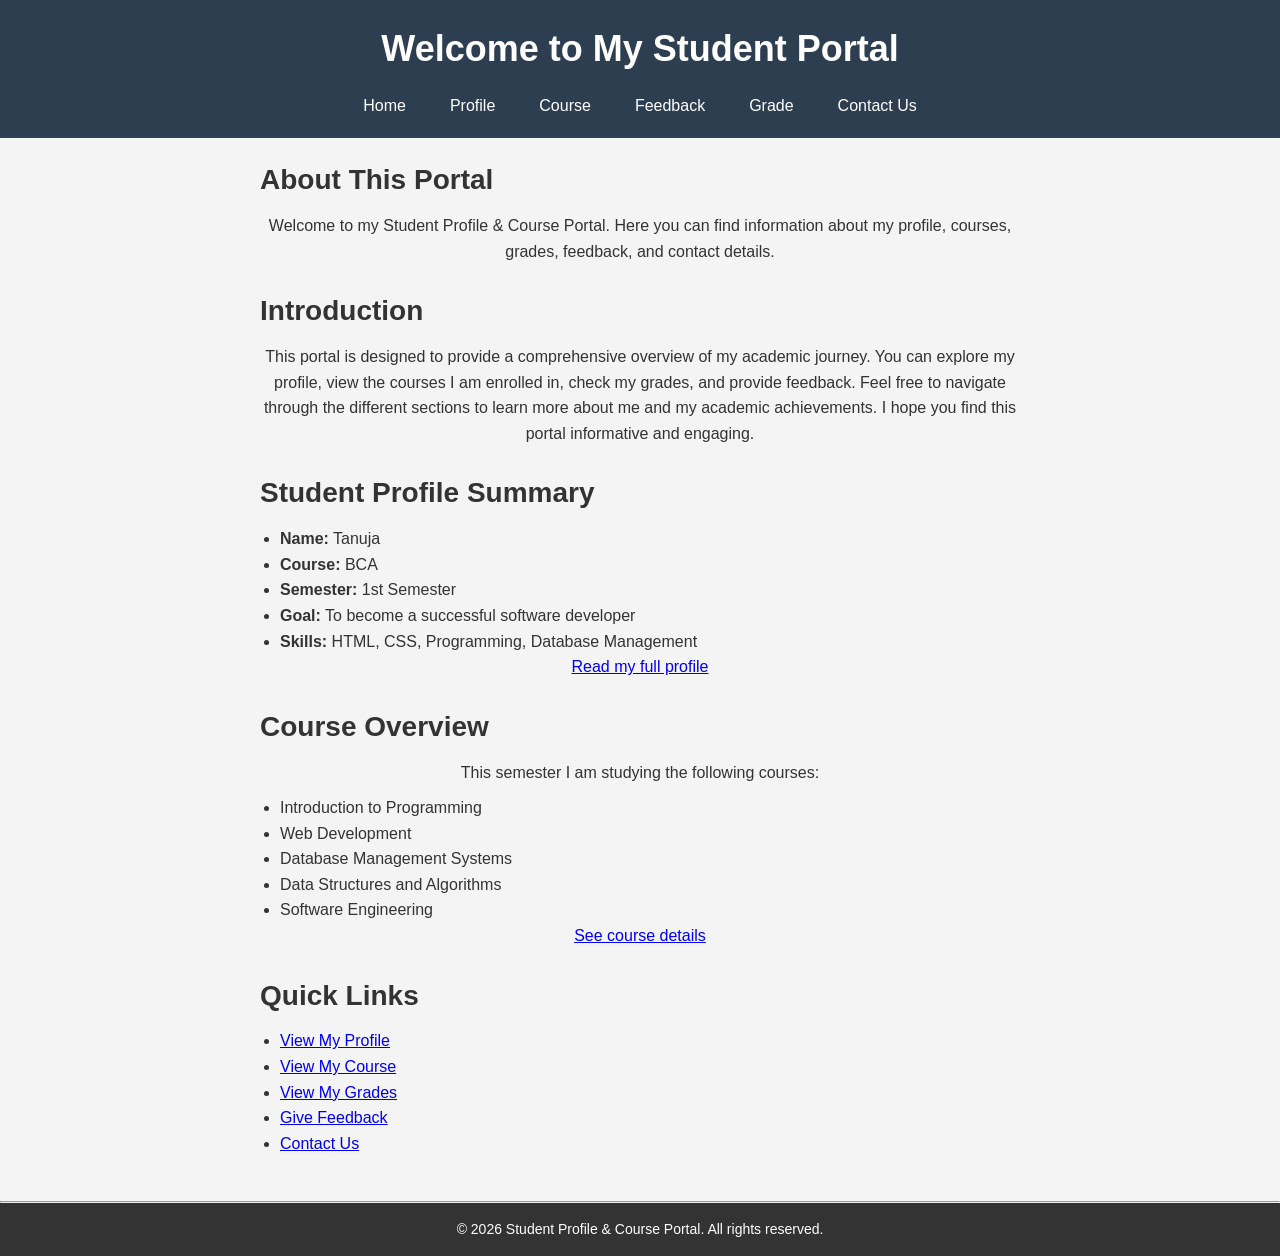
<file: index.html>
<!DOCTYPE html>
<html lang="en">
<head>
    <meta charset="UTF-8">
    <meta name="viewport" content="width=device-width, initial-scale=1.0">
    <title>Student Profile & Course Portal</title>

    <link rel="stylesheet" href="style.css">
</head>

<body>

<header class="site-header">

    <h1 id="main-title">Welcome to My Student Portal</h1>

    <nav class="main-nav">
        <ul class="nav-list">
            <li><a href="index.html">Home</a></li>
            <li><a href="profile.html">Profile</a></li>
            <li><a href="course.html">Course</a></li>
            <li><a href="feedback.html">Feedback</a></li>
            <li><a href="grade.html">Grade</a></li>
            <li><a href="contact.html">Contact Us</a></li>
        </ul>
    </nav>

</header>

<main class="content">

    <section id="about" class="info-section">
        <h2>About This Portal</h2>
        <p>
            Welcome to my Student Profile & Course Portal.
            Here you can find information about my profile,
            courses, grades, feedback, and contact details.
        </p>
    </section>

    <section id="introduction" class="info-section">
        <h2>Introduction</h2>
        <p>
            This portal is designed to provide a comprehensive overview of my academic journey.
            You can explore my profile, view the courses I am enrolled in, check my grades,
            and provide feedback. Feel free to navigate through the different sections
            to learn more about me and my academic achievements.
            I hope you find this portal informative and engaging.
        </p>
    </section>

    <section id="profile-summary" class="info-section">
        <h2>Student Profile Summary</h2>
        <ul class="info-list">
            <li><b>Name:</b> Tanuja</li>
            <li><b>Course:</b> BCA</li>
            <li><b>Semester:</b> 1st Semester</li>
            <li><b>Goal:</b> To become a successful software developer</li>
            <li><b>Skills:</b> HTML, CSS, Programming, Database Management</li>
        </ul>
        <p><a class="more-link" href="profile.html">Read my full profile</a></p>
    </section>

    <section id="course-overview" class="info-section">
        <h2>Course Overview</h2>
        <p>
            This semester I am studying the following courses:
        </p>
        <ul class="info-list">
            <li>Introduction to Programming</li>
            <li>Web Development</li>
            <li>Database Management Systems</li>
            <li>Data Structures and Algorithms</li>
            <li>Software Engineering</li>
        </ul>
        <p><a class="more-link" href="course.html">See course details</a></p>
    </section>

    <section id="quick-links" class="info-section">
        <h2>Quick Links</h2>
        <ul class="info-list">
            <li><a href="profile.html">View My Profile</a></li>
            <li><a href="course.html">View My Course</a></li>
            <li><a href="grade.html">View My Grades</a></li>
            <li><a href="feedback.html">Give Feedback</a></li>
            <li><a href="contact.html">Contact Us</a></li>
        </ul>
    </section>

</main>

<hr>

<footer class="site-footer">
    <p>© 2026 Student Profile & Course Portal. All rights reserved.</p>
</footer>

</body>

</html>
</file>
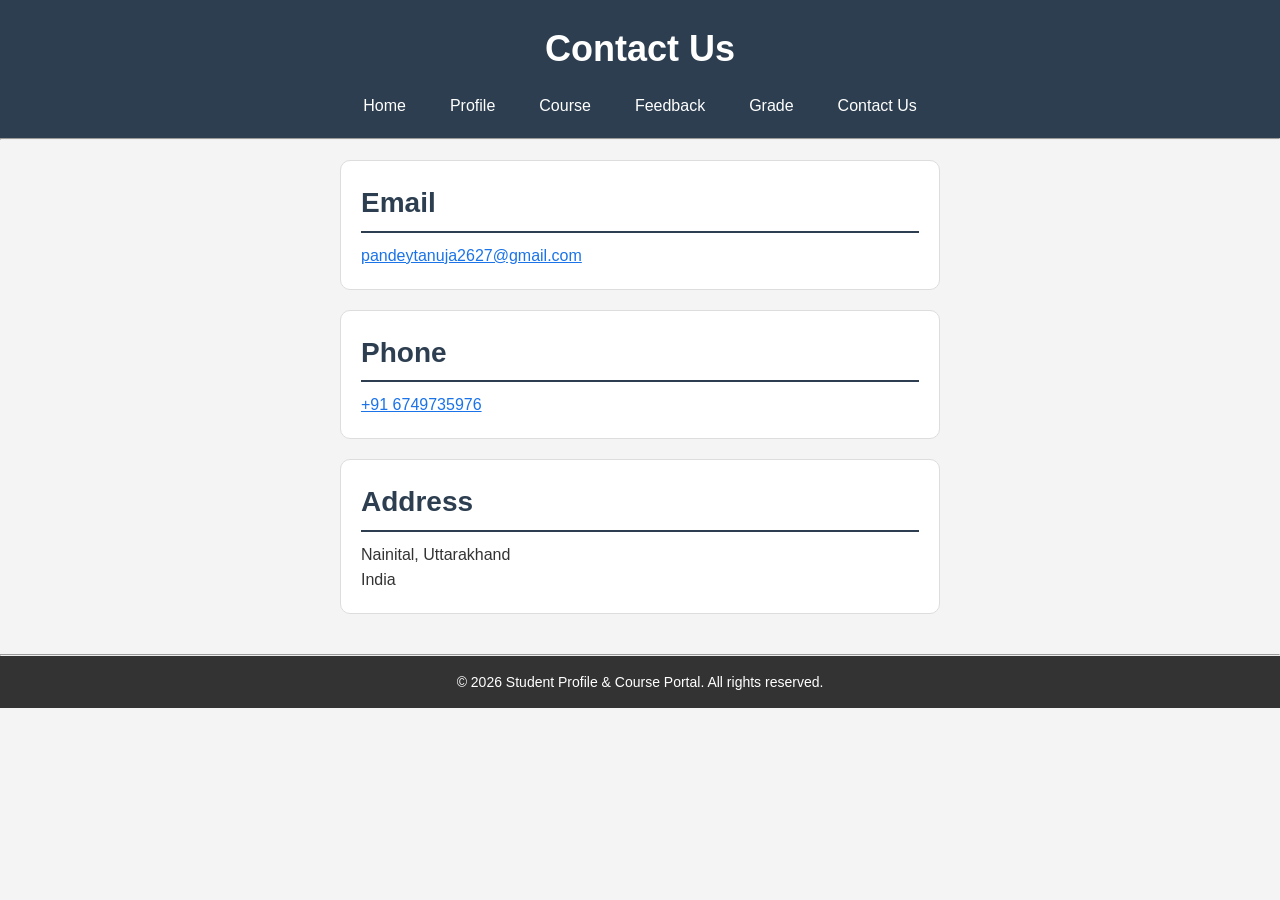
<file: contact.html>
<!DOCTYPE html>
<html lang="en">

<head>
    <meta charset="UTF-8">
    <meta name="viewport" content="width=device-width, initial-scale=1.0">
    <title>Contact Us</title>
    <link rel="stylesheet" href="style.css">
</head>

<body>

<header class="site-header">

    <h1 id="main-title">Contact Us</h1>

    <nav class="main-nav">
        <ul class="nav-list">
            <li><a href="index.html">Home</a></li>
            <li><a href="profile.html">Profile</a></li>
            <li><a href="course.html">Course</a></li>
            <li><a href="feedback.html">Feedback</a></li>
            <li><a href="grade.html">Grade</a></li>
            <li><a href="contact.html">Contact Us</a></li>
        </ul>
    </nav>

</header>

<hr>

<main class="content">

    <div id="contact-container" class="contact-container">

        <div id="contact-email" class="contact-box">
            <h2>Email</h2>
            <address>
                <a class="contact-link" href="mailto:pandeytanuja2627@gmail.com">pandeytanuja2627@gmail.com</a>
            </address>
        </div>

        <div id="contact-phone" class="contact-box">
            <h2>Phone</h2>
            <address>
                <a class="contact-link" href="tel:+916749735976">+91 6749735976</a>
            </address>
        </div>

        <div id="contact-address" class="contact-box">
            <h2>Address</h2>
            <address>
                Nainital, Uttarakhand<br>
                India
            </address>
        </div>

    </div>

</main>

<hr>

<footer class="site-footer">
    <p>© 2026 Student Profile & Course Portal. All rights reserved.</p>
</footer>

</body>

</html>
</file>
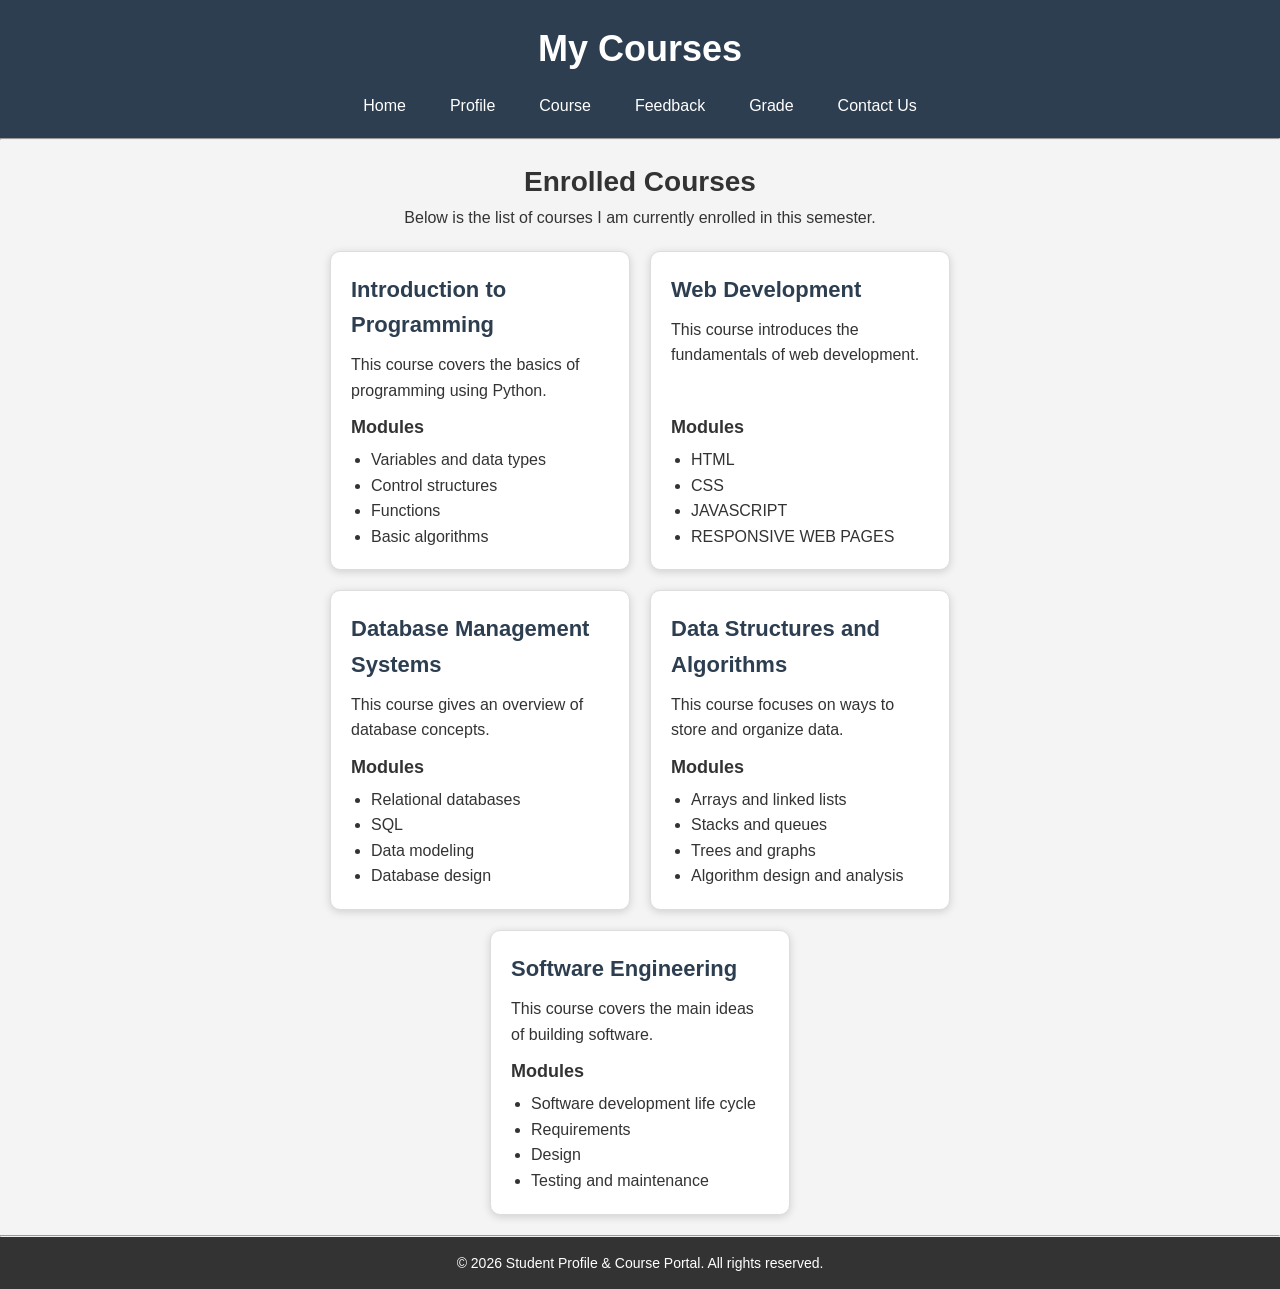
<file: course.html>
<!DOCTYPE html>
<html lang="en">

<head>
    <meta charset="UTF-8">
    <meta name="viewport" content="width=device-width, initial-scale=1.0">
    <title>Courses</title>
    <link rel="stylesheet" href="style.css">
</head>

<body>

<header class="site-header">

    <h1 id="main-title">My Courses</h1>

    <nav class="main-nav">
        <ul class="nav-list">
            <li><a href="index.html">Home</a></li>
            <li><a href="profile.html">Profile</a></li>
            <li><a href="course.html">Course</a></li>
            <li><a href="feedback.html">Feedback</a></li>
            <li><a href="grade.html">Grade</a></li>
            <li><a href="contact.html">Contact Us</a></li>
        </ul>
    </nav>

</header>

<hr>

<main class="content">

    <section id="enrolled-courses" class="course-intro">
        <h2>Enrolled Courses</h2>
        <p>
            Below is the list of courses I am currently enrolled in this semester.
        </p>
    </section>

    <div id="course-container" class="course-container">

        <div class="course-card">
            <h3>Introduction to Programming</h3>
            <p>
                This course covers the basics of programming using Python.
            </p>
            <h4>Modules</h4>
            <ul class="module-list">
                <li>Variables and data types</li>
                <li>Control structures</li>
                <li>Functions</li>
                <li>Basic algorithms</li>
            </ul>
        </div>

        <div class="course-card">
            <h3>Web Development</h3>
            <p>
                This course introduces the fundamentals of web development.
            </p>
            <h4>Modules</h4>
            <ul class="module-list">
                <li>HTML</li>
                <li>CSS</li>
                <li>JAVASCRIPT</li>
                <li>RESPONSIVE WEB PAGES</li>
            </ul>
        </div>

        <div class="course-card">
            <h3>Database Management Systems</h3>
            <p>
                This course gives an overview of database concepts.
            </p>
            <h4>Modules</h4>
            <ul class="module-list">
                <li>Relational databases</li>
                <li>SQL</li>
                <li>Data modeling</li>
                <li>Database design</li>
            </ul>
        </div>

        <div class="course-card">
            <h3>Data Structures and Algorithms</h3>
            <p>
                This course focuses on ways to store and organize data.
            </p>
            <h4>Modules</h4>
            <ul class="module-list">
                <li>Arrays and linked lists</li>
                <li>Stacks and queues</li>
                <li>Trees and graphs</li>
                <li>Algorithm design and analysis</li>
            </ul>
        </div>

        <div class="course-card">
            <h3>Software Engineering</h3>
            <p>
                This course covers the main ideas of building software.
            </p>
            <h4>Modules</h4>
            <ul class="module-list">
                <li>Software development life cycle</li>
                <li>Requirements</li>
                <li>Design</li>
                <li>Testing and maintenance</li>
            </ul>
        </div>

    </div>

</main>

<hr>

<footer class="site-footer">
    <p>© 2026 Student Profile & Course Portal. All rights reserved.</p>
</footer>

</body>

</html>
</file>
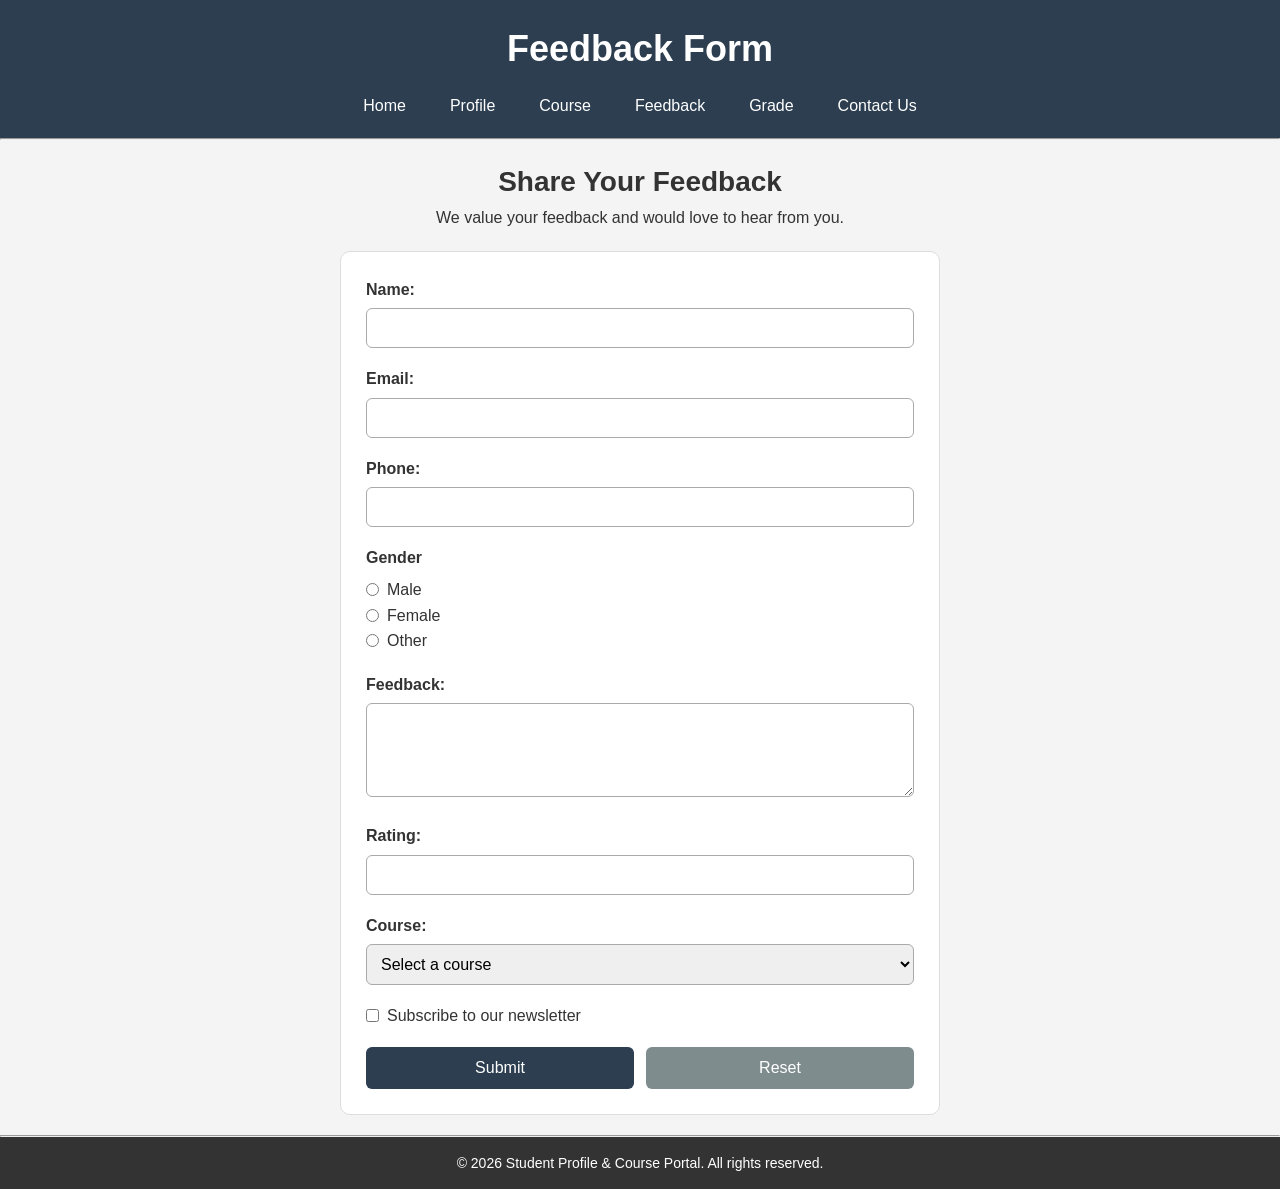
<file: feedback.html>
<!DOCTYPE html>
<html lang="en">

<head>
    <meta charset="UTF-8">
    <meta name="viewport" content="width=device-width, initial-scale=1.0">
    <title>Feedback</title>
    <link rel="stylesheet" href="style.css">
</head>

<body>

<header class="site-header">

    <h1 id="main-title">Feedback Form</h1>

    <nav class="main-nav">
        <ul class="nav-list">
            <li><a href="index.html">Home</a></li>
            <li><a href="profile.html">Profile</a></li>
            <li><a href="course.html">Course</a></li>
            <li><a href="feedback.html">Feedback</a></li>
            <li><a href="grade.html">Grade</a></li>
            <li><a href="contact.html">Contact Us</a></li>
        </ul>
    </nav>

</header>

<hr>

<main class="content">

    <section id="feedback-section" class="feedback-intro">
        <h2>Share Your Feedback</h2>
        <p>
            We value your feedback and would love to hear from you.
        </p>
    </section>

    <form id="feedback-form" class="feedback-form" action="#" method="post">

        <div class="form-group">
            <label for="name">Name:</label>
            <input type="text" id="name" name="name" required>
        </div>

        <div class="form-group">
            <label for="email">Email:</label>
            <input type="email" id="email" name="email" required>
        </div>

        <div class="form-group">
            <label for="phone">Phone:</label>
            <input type="tel" id="phone" name="phone"
                   pattern="[0-9]{10}" required>
        </div>

        <fieldset class="form-group gender-group">
            <legend>Gender</legend>

            <div class="radio-row">
                <input type="radio" id="male" name="gender" value="male" required>
                <label for="male">Male</label>
            </div>

            <div class="radio-row">
                <input type="radio" id="female" name="gender" value="female">
                <label for="female">Female</label>
            </div>

            <div class="radio-row">
                <input type="radio" id="other" name="gender" value="other">
                <label for="other">Other</label>
            </div>
        </fieldset>

        <div class="form-group">
            <label for="feedback">Feedback:</label>
            <textarea id="feedback" name="feedback" rows="4" required></textarea>
        </div>

        <div class="form-group">
            <label for="rating">Rating:</label>
            <input type="number" id="rating" name="rating"
                   min="1" max="5" required>
        </div>

        <div class="form-group">
            <label for="course">Course:</label>
            <select id="course" name="course" required>
                <option value="">Select a course</option>
                <option value="bca">BCA</option>
                <option value="bsc">BSC</option>
                <option value="ba">BA</option>
            </select>
        </div>

        <div class="form-group checkbox-row">
            <input type="checkbox" id="newsletter" name="newsletter" value="yes">
            <label for="newsletter">Subscribe to our newsletter</label>
        </div>

        <div class="button-row">
            <button type="submit" class="submit-btn">Submit</button>
            <button type="reset" class="reset-btn">Reset</button>
        </div>

    </form>

</main>

<hr>

<footer class="site-footer">
    <p>© 2026 Student Profile & Course Portal. All rights reserved.</p>
</footer>

</body>

</html>
</file>
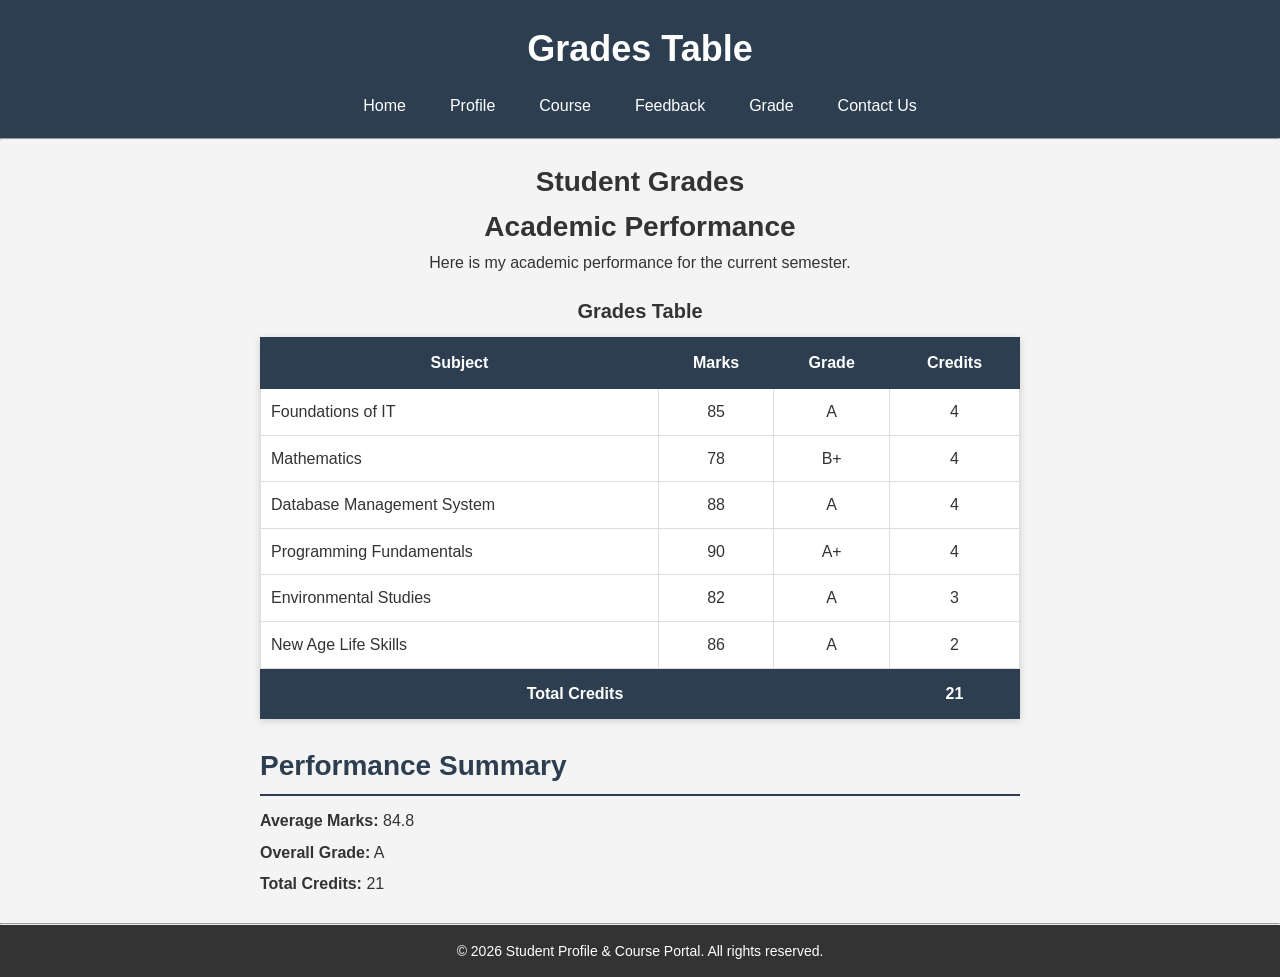
<file: grade.html>
<!DOCTYPE html>
<html lang="en">

<head>
    <meta charset="UTF-8">
    <meta name="viewport" content="width=device-width, initial-scale=1.0">
    <title>Grades</title>
    <link rel="stylesheet" href="style.css">
</head>

<body>

<header class="site-header">

    <h1 id="main-title">Grades Table</h1>

    <nav class="main-nav">
        <ul class="nav-list">
            <li><a href="index.html">Home</a></li>
            <li><a href="profile.html">Profile</a></li>
            <li><a href="course.html">Course</a></li>
            <li><a href="feedback.html">Feedback</a></li>
            <li><a href="grade.html">Grade</a></li>
            <li><a href="contact.html">Contact Us</a></li>
        </ul>
    </nav>

</header>

<hr>

<main class="content">

    <section id="grades-intro" class="grade-intro">
        <h2>Student Grades</h2>
        <h2>Academic Performance</h2>
        <p>
            Here is my academic performance for the current semester.
        </p>
    </section>

    <div id="table-box" class="table-box">

        <table id="grades-table" class="grades-table">

            <caption>Grades Table</caption>

            <thead>
                <tr>
                    <th>Subject</th>
                    <th>Marks</th>
                    <th>Grade</th>
                    <th>Credits</th>
                </tr>
            </thead>

            <tbody>

                <tr>
                    <td>Foundations of IT</td>
                    <td>85</td>
                    <td>A</td>
                    <td>4</td>
                </tr>

                <tr>
                    <td>Mathematics</td>
                    <td>78</td>
                    <td>B+</td>
                    <td>4</td>
                </tr>

                <tr>
                    <td>Database Management System</td>
                    <td>88</td>
                    <td>A</td>
                    <td>4</td>
                </tr>

                <tr>
                    <td>Programming Fundamentals</td>
                    <td>90</td>
                    <td>A+</td>
                    <td>4</td>
                </tr>

                <tr>
                    <td>Environmental Studies</td>
                    <td>82</td>
                    <td>A</td>
                    <td>3</td>
                </tr>

                <tr>
                    <td>New Age Life Skills</td>
                    <td>86</td>
                    <td>A</td>
                    <td>2</td>
                </tr>

            </tbody>

            <tfoot>
                <tr>
                    <th colspan="3">Total Credits</th>
                    <th>21</th>
                </tr>
            </tfoot>

        </table>

    </div>

    <section id="performance-summary" class="summary-section">
        <h2>Performance Summary</h2>
        <p><b>Average Marks:</b> 84.8</p>
        <p><b>Overall Grade:</b> A</p>
        <p><b>Total Credits:</b> 21</p>
    </section>

</main>

<hr>

<footer class="site-footer">
    <p>© 2026 Student Profile & Course Portal. All rights reserved.</p>
</footer>

</body>

</html>
</file>
<file: style.css>
/* ---------- 1. Reset ---------- */
* {
  margin: 0;
  padding: 0;
  box-sizing: border-box;
}

/* ---------- 2. Poore page ka base ---------- */
body {
  font-family: Arial, sans-serif;
  font-size: 16px;
  line-height: 1.6;
  color: #333333;
  background-color: #f4f4f4;
}

/* ---------- 3. Headings ka size ---------- */
h1 {
  font-size: 36px;
}

h2 {
  font-size: 28px;
}

h3 {
  font-size: 22px;
}

h4 {
  font-size: 18px;
}

/* ---------- 4. Header aur menu ---------- */
.site-header {
  background-color: #2c3e50;
  color: white;
  padding: 20px;
}

.nav-list {
  list-style-type: none;
  display: flex;
  justify-content: center;
  gap: 20px;
}

.nav-list a {
  color: white;
  text-decoration: none;
  padding: 8px 12px;
}

.nav-list a:hover {
  background-color: #34495e;
}

/* ---------- 5. Home page ---------- */
#main-title {
  font-size: 36px;
  text-align: center;
  margin-bottom: 15px;
}

.content {
  max-width: 800px;
  margin: auto;
  padding: 20px;
}

.info-section {
  margin-bottom: 25px;
}

.info-section h2 {
  margin-bottom: 10px;
}

.info-section p {
  text-align: center;
  margin-bottom: 10px;
}

.info-list {
  padding-left: 20px;
}

/* ---------- 6. Footer ---------- */
.site-footer {
  background-color: #333333;
  color: white;
  text-align: center;
  padding: 15px;
  font-size: 14px;
}

/* ---------- 7. Profile page: photo ---------- */
.profile-photo-box {
  margin-bottom: 20px;
}

.profile-image {
  display: block;
  margin-left: auto;
  margin-right: auto;
  width: 200px;
  height: 200px;
  border-radius: 50%;
  border: 4px solid #2c3e50;
  
}

/* ---------- 8. Profile page: text ---------- */
.profile-section {
  margin-bottom: 25px;
}

.profile-section h2 {
  color: #2c3e50;
  border-bottom: 2px solid #2c3e50;
  padding-bottom: 5px;
  margin-bottom: 12px;
}

.profile-section p {
  margin-bottom: 10px;
}

.profile-section ul {
  list-style-type: disc;
  padding-left: 25px;
}

.profile-section li {
  margin-bottom: 6px;
}

/* ---------- 9. Courses page: container (Flexbox) ---------- */
.course-intro {
  text-align: center;
  margin-bottom: 20px;
}

.course-container {
  display: flex;
  flex-wrap: wrap;
  justify-content: center;
  gap: 20px;
}

/* ---------- 10. Courses page: cards ---------- */
.course-card {
  flex-basis: 300px;
  display: flex;
  flex-direction: column;
  background-color: white;
  border: 1px solid #dddddd;
  border-radius: 10px;
  padding: 20px;
  box-shadow: 0 2px 8px rgba(0, 0, 0, 0.15);
}

.course-card h3 {
  margin-top: 0;
  margin-bottom: 10px;
  color: #2c3e50;
}

.course-card p {
  flex-grow: 1;
  margin-bottom: 10px;
}

.course-card h4 {
  margin-bottom: 5px;
}

.module-list {
  padding-left: 20px;
}

/* ---------- 11. Feedback page ---------- */
.feedback-intro {
  text-align: center;
  margin-bottom: 20px;
}

.feedback-form {
  max-width: 600px;
  margin: auto;
  padding: 25px;
  background-color: white;
  border: 1px solid #dddddd;
  border-radius: 10px;
}

.form-group {
  margin-bottom: 18px;
}

.form-group label {
  display: block;
  margin-bottom: 6px;
  font-weight: bold;
}

input[type="text"],
input[type="email"],
input[type="tel"],
input[type="number"],
textarea,
select {
  width: 100%;
  padding: 10px;
  border: 1px solid #aaaaaa;
  border-radius: 6px;
  font-size: 16px;
  font-family: Arial, sans-serif;
}

input:focus,
textarea:focus,
select:focus {
  outline: none;
  border-color: #2c3e50;
}

.gender-group {
  border: none;
}

.gender-group legend {
  font-weight: bold;
  margin-bottom: 6px;
}

.radio-row,
.checkbox-row {
  display: flex;
  align-items: center;
  gap: 8px;
}

.radio-row label,
.checkbox-row label {
  display: inline;
  margin-bottom: 0;
  font-weight: normal;
}

.button-row {
  display: flex;
  gap: 12px;
}

.submit-btn,
.reset-btn {
  flex: 1;
  padding: 12px;
  border: none;
  border-radius: 6px;
  font-size: 16px;
  color: white;
  cursor: pointer;
}

.submit-btn {
  background-color: #2c3e50;
}

.reset-btn {
  background-color: #7f8c8d;
}

.submit-btn:hover {
  background-color: #34495e;
}

.reset-btn:hover {
  background-color: #95a5a6;
}

/* ---------- 12. Grades page: table ---------- */
.grade-intro {
  text-align: center;
  margin-bottom: 20px;
}

.table-box {
  margin-bottom: 25px;
}

.grades-table {
  width: 100%;
  border-collapse: collapse;
  background-color: white;
  box-shadow: 0 2px 8px rgba(0, 0, 0, 0.15);
}

.grades-table caption {
  font-size: 20px;
  font-weight: bold;
  margin-bottom: 10px;
  text-align: center;
}

/* ---------- 13. Grades page: cells ---------- */
.grades-table th {
  background-color: #2c3e50;
  color: white;
  font-weight: bold;
  padding: 12px;
  text-align: center;
  border: 1px solid #2c3e50;
}

.grades-table td {
  padding: 10px;
  text-align: center;
  border: 1px solid #dddddd;
}

.grades-table td:first-child {
  text-align: left;
}

/* ---------- 14. Grades page:  hover ---------- */


.grades-table tbody tr:hover {
  background-color: #dce6ee;
}

/* ---------- 15. Grades page: summary --------- */
.summary-section h2 {
  color: #2c3e50;
  border-bottom: 2px solid #2c3e50;
  padding-bottom: 5px;
  margin-bottom: 12px;
}

.summary-section p {
  margin-bottom: 6px;
}

/* ---------- 16. Contact page: boxes ---------- */
.contact-container {
  max-width: 600px;
  margin: auto;
}

.contact-box {
  background-color: white;
  border: 1px solid #dddddd;
  border-radius: 10px;
  padding: 20px;
  margin-bottom: 20px;
}

.contact-box h2 {
  color: #2c3e50;
  border-bottom: 2px solid #2c3e50;
  padding-bottom: 5px;
  margin-bottom: 10px;
}

.contact-box address {
  font-style: normal;
}

/* ---------- 17. Contact page: links ---------- */
.contact-link {
  color: #1a73e8;
  text-decoration: underline;
}

.contact-link:hover {
  color: #0b4fb3;
  background-color: #eaf2fd;
}

.contact-link:visited {
  color: #6a3fa0;
}

.contact-link:active {
  color: #c0392b;
}

/* ---------- 18. Responsive: (media query) ---------- */
@media (max-width: 768px) {

  /* Menu ke links upar-neeche */
  .nav-list {
    flex-direction: column;
    align-items: center;
    gap: 5px;
  }

  /* Course cards full length */
  .course-card {
    flex-basis: 100%;
  }

  /* Chhote headings */
  h1,
  #main-title {
    font-size: 28px;
  }

  h2 {
    font-size: 24px;
  }

  h3 {
    font-size: 20px;
  }

  /* less spacing */
  .content {
    padding: 15px;
  }
</file>
